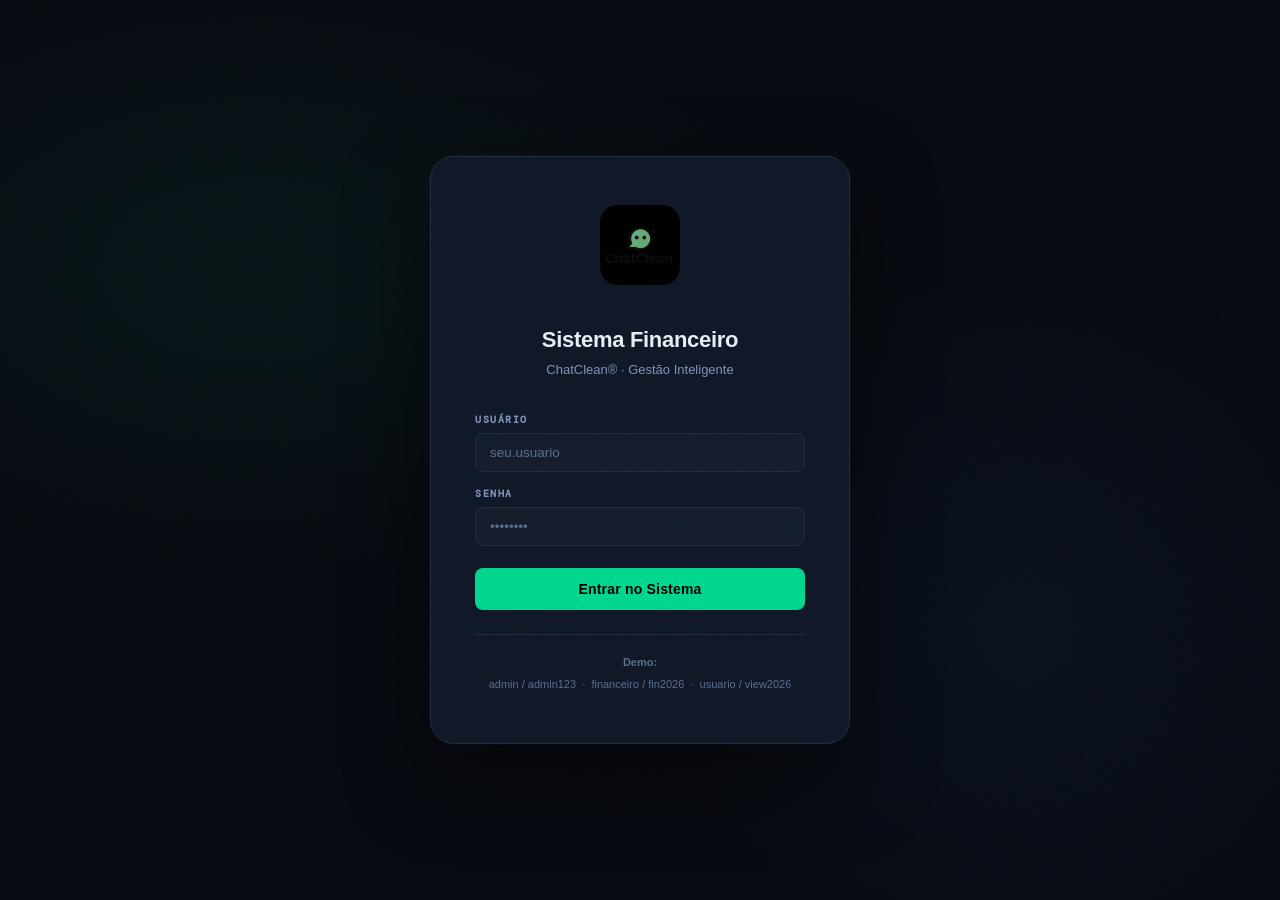
<file: index.html>
<!DOCTYPE html>
<html lang="pt-BR">
<head>
  <meta charset="UTF-8">
  <meta name="viewport" content="width=device-width, initial-scale=1.0">
  <title>ChatClean · Sistema v3</title>
  <link rel="stylesheet" href="style.css">
</head>
<body>

<!-- ═══════════════════════════════════════════════════════════
     LOGIN
═══════════════════════════════════════════════════════════ -->
<div id="login-screen">
  <div class="login-wrap">
    <div class="login-logo"><img src="[data-uri]" alt="ChatClean"></div>
    <div class="login-title">Sistema Financeiro</div>
    <div class="login-sub">ChatClean® · Gestão Inteligente</div>
    <div class="form-field">
      <label>Usuário</label>
      <input id="l-user" type="text" placeholder="seu.usuario" autocomplete="username">
    </div>
    <div class="form-field">
      <label>Senha</label>
      <input id="l-pass" type="password" placeholder="••••••••" autocomplete="current-password">
    </div>
    <button class="login-btn" onclick="fazerLogin()">Entrar no Sistema</button>
    <div class="login-error" id="l-error">❌ Usuário ou senha incorretos.</div>
    <div class="login-hint">
      <strong>Demo:</strong><br>
      admin / admin123 &nbsp;·&nbsp; financeiro / fin2026 &nbsp;·&nbsp; usuario / view2026
    </div>
  </div>
</div>

<!-- ═══════════════════════════════════════════════════════════
     APP
═══════════════════════════════════════════════════════════ -->
<div id="app">

<!-- ──────── SIDEBAR ──────── -->
<nav class="sidebar">
  <div class="sb-header">
    <img src="[data-uri]" alt="ChatClean">
    <div>
      <div class="sb-brand">Chat<span>Clean</span></div>
      <div class="sb-tag">Sistema v3</div>
    </div>
  </div>

  <div class="nav-group">
    <div class="nav-group-label">Principal</div>
    <div class="nav-item active" onclick="showPage('dashboard',this)"><span class="nav-icon">📊</span><span>Dashboard</span></div>
  </div>

  <div class="nav-group">
    <div class="nav-group-label">Clientes</div>
    <div class="nav-item" onclick="showPage('clientes',this)">
      <span class="nav-icon">👥</span><span>Clientes</span>
      <span class="nav-badge" id="notif-badge" style="display:none">0</span>
    </div>
    <div class="nav-item" onclick="showPage('aniversarios',this)"><span class="nav-icon">🎂</span><span>Aniversários</span></div>
    <div class="nav-item" onclick="showPage('crm',this)"><span class="nav-icon">📌</span><span>CRM / Pipeline</span></div>
  </div>

  <div class="nav-group">
    <div class="nav-group-label">Financeiro</div>
    <div class="nav-item" onclick="showPage('lancamentos',this)"><span class="nav-icon">📋</span><span>Lançamentos</span></div>
    <div class="nav-item" onclick="showPage('fixos',this)"><span class="nav-icon">🔒</span><span>Custos Fixos</span></div>
    <div class="nav-item" onclick="showPage('variaveis',this)"><span class="nav-icon">📈</span><span>Variáveis</span></div>
    <div class="nav-item" onclick="showPage('despesas',this)"><span class="nav-icon">💸</span><span>Despesas</span></div>
    <div class="nav-item" onclick="showPage('receitas',this)"><span class="nav-icon">💰</span><span>Receitas Extras</span></div>
  </div>

  <div class="nav-group">
    <div class="nav-group-label">Vendas</div>
    <div class="nav-item" onclick="showPage('vendas',this)"><span class="nav-icon">🏆</span><span>Dashboard Vendas</span></div>
    <div class="nav-item" onclick="showPage('canais',this)"><span class="nav-icon">📡</span><span>Canais Aquisição</span></div>
  </div>

  <div class="nav-group">
    <div class="nav-group-label">Sócios</div>
    <div class="nav-item" onclick="showPage('retiradas',this)"><span class="nav-icon">🏦</span><span>Retiradas</span></div>
    <div class="nav-item" onclick="showPage('socios-comp',this)"><span class="nav-icon">⚖️</span><span>Comparativo</span></div>
  </div>

  <div class="nav-group">
    <div class="nav-group-label">Relatórios</div>
    <div class="nav-item" onclick="showPage('relatorios',this)"><span class="nav-icon">📑</span><span>Relatórios</span></div>
    <div class="nav-item" onclick="showPage('comparativo',this)"><span class="nav-icon">🗓️</span><span>Mensal</span></div>
    <div class="nav-item" onclick="showPage('usuarios',this)" id="nav-usuarios"><span class="nav-icon">⚙️</span><span>Usuários</span></div>
  </div>

  <div class="sb-footer">
    <div class="mes-label">Mês Ativo</div>
    <select class="mes-select" id="mes-select" onchange="mudarMes(this.value)">
          <option>Janeiro</option>
          <option>Fevereiro</option>
          <option>Março</option>
          <optionselected>Abril</option>
          <option>Maio</option>
          <option>Junho</option>
          <option>Julho</option>
          <option>Agosto</option>
          <option>Setembro</option>
          <option>Outubro</option>
          <option>Novembro</option>
          <option>Dezembro</option>
    </select>
    <div class="user-pill" onclick="logout()">
      <div class="user-av" id="u-av">A</div>
      <div>
        <div class="user-name" id="u-name">Admin</div>
        <div class="user-role" id="u-role">Administrador · Sair</div>
      </div>
    </div>
  </div>
</nav>

<!-- ──────── MAIN ──────── -->
<main class="main">

<!-- DASHBOARD -->
<div class="page active" id="page-dashboard">
  <div class="page-header">
    <div>
      <div class="page-title">Dashboard</div>
      <div class="page-sub" id="dash-subtitle">Abril 2026 · Visão financeira geral</div>
    </div>
    <div class="header-actions">
      <button class="btn btn-ghost" onclick="exportarExcel()">📊 Exportar</button>
      <button class="btn btn-primary can-edit" onclick="abrirLancamento()">+ Lançamento</button>
    </div>
  </div>
  <div id="dash-notif"></div>
  <div id="dash-kpis"></div>
  <div id="dash-summary"></div>
  <div class="charts-row">
    <div class="card">
      <div class="card-title">Distribuição de Custos</div>
      <div class="donut-wrap">
        <svg id="dash-donut-svg" width="140" height="140" viewBox="0 0 140 140" style="flex-shrink:0"></svg>
        <div id="dash-legend" style="flex:1"></div>
      </div>
    </div>
    <div class="card">
      <div class="card-title">Top Gastos do Mês</div>
      <div id="dash-topbar"></div>
    </div>
  </div>
  <div class="card" style="margin-bottom:20px">
    <div class="card-title">Crescimento Receita vs Custos <small>últimos 6 meses</small></div>
    <canvas id="growth-canvas" height="160"></canvas>
  </div>
  <div class="table-wrap">
    <div class="table-header">
      <div class="table-title">Lançamentos do Mês</div>
      <div class="search-box"><span class="search-icon">🔍</span><input class="search-input" placeholder="Buscar..." oninput="filtrarDash(this.value)"></div>
    </div>
    <table><thead><tr><th>Descrição</th><th>Tipo</th><th>Valor</th><th>Status</th><th class="can-edit"></th></tr></thead>
    <tbody id="dash-tbody"></tbody></table>
  </div>
</div>

<!-- CLIENTES -->
<div class="page" id="page-clientes">
  <div class="page-header">
    <div><div class="page-title">👥 Clientes</div><div class="page-sub">Gestão de cobranças e vencimentos</div></div>
    <div class="header-actions">
      <button class="btn btn-ghost" onclick="exportarExcel()">📊 Exportar</button>
      <button class="btn btn-primary can-edit" onclick="novoCliente()">+ Novo Cliente</button>
    </div>
  </div>
  <div id="cli-notif"></div>
  <div id="cli-kpis"></div>
  <div class="filter-tabs">
    <button class="ftab active" onclick="setCliFilter('todos',this)">Todos</button>
    <button class="ftab" onclick="setCliFilter('ativo',this)">Ativos</button>
    <button class="ftab" onclick="setCliFilter('congelado',this)">Congelados</button>
    <button class="ftab" onclick="setCliFilter('cancelado',this)">Cancelados</button>
    <button class="ftab" onclick="setCliFilter('vence5',this)">⚠️ Vence 5d</button>
    <button class="ftab" onclick="setCliFilter('aguardando',this)">📄 Contrato Pendente</button>
  </div>
  <div class="table-wrap">
    <div class="table-header">
      <div class="table-title">Base de Clientes</div>
      <div class="search-box"><span class="search-icon">🔍</span><input class="search-input" placeholder="Buscar..." oninput="filtrarClientes(this.value)"></div>
    </div>
    <table><thead><tr>
      <th>Empresa</th><th>Responsável</th><th>WhatsApp</th><th>Vendedor</th>
      <th>Mensal</th><th>Vencimento</th><th>Status</th><th>Contrato</th><th>Canal</th><th>Ações</th>
    </tr></thead><tbody id="cli-tbody"></tbody></table>
  </div>
</div>

<!-- LANÇAMENTOS -->
<div class="page" id="page-lancamentos">
  <div class="page-header">
    <div><div class="page-title">📋 Lançamentos</div></div>
    <button class="btn btn-primary can-edit" onclick="abrirLancamento()">+ Novo</button>
  </div>
  <div class="filter-tabs">
    <button class="ftab active" onclick="setLancFilter('todos',this)">Todos</button>
    <button class="ftab" onclick="setLancFilter('FIXO',this)">Fixos</button>
    <button class="ftab" onclick="setLancFilter('VARIÁVEL',this)">Variáveis</button>
    <button class="ftab" onclick="setLancFilter('DESPESA',this)">Despesas</button>
    <button class="ftab" onclick="setLancFilter('PAGO',this)">Pagos</button>
    <button class="ftab" onclick="setLancFilter('PENDENTE',this)">Pendentes</button>
  </div>
  <div class="table-wrap">
    <div class="table-header">
      <div class="table-title">Todos os Registros</div>
      <div class="search-box"><span class="search-icon">🔍</span><input class="search-input" placeholder="Buscar..." oninput="filtrarLanc(this.value)"></div>
    </div>
    <table><thead><tr><th>Descrição</th><th>Tipo</th><th>Mês</th><th>Valor</th><th>Status</th><th class="can-edit"></th></tr></thead>
    <tbody id="lanc-tbody"></tbody></table>
  </div>
</div>

<!-- FIXOS -->
<div class="page" id="page-fixos">
  <div class="page-header">
    <div><div class="page-title">🔒 Custos Fixos</div></div>
    <button class="btn btn-primary can-edit" onclick="abrirLancamento('FIXO')">+ Adicionar</button>
  </div>
  <div class="table-wrap">
    <table><thead><tr><th>Descrição</th><th>Mês</th><th>Valor</th><th>Status</th><th class="can-edit"></th></tr></thead>
    <tbody id="tbody-fixos"></tbody></table>
  </div>
</div>

<!-- VARIÁVEIS -->
<div class="page" id="page-variaveis">
  <div class="page-header">
    <div><div class="page-title">📈 Custos Variáveis</div></div>
    <button class="btn btn-primary can-edit" onclick="abrirLancamento('VARIÁVEL')">+ Adicionar</button>
  </div>
  <div class="table-wrap">
    <table><thead><tr><th>Descrição</th><th>Mês</th><th>Valor</th><th>Status</th><th class="can-edit"></th></tr></thead>
    <tbody id="tbody-variaveis"></tbody></table>
  </div>
</div>

<!-- DESPESAS -->
<div class="page" id="page-despesas">
  <div class="page-header">
    <div><div class="page-title">💸 Despesas</div></div>
    <button class="btn btn-primary can-edit" onclick="abrirLancamento('DESPESA')">+ Adicionar</button>
  </div>
  <div class="table-wrap">
    <table><thead><tr><th>Descrição</th><th>Mês</th><th>Valor</th><th>Status</th><th class="can-edit"></th></tr></thead>
    <tbody id="tbody-despesas"></tbody></table>
  </div>
</div>

<!-- RECEITAS EXTRAS -->
<div class="page" id="page-receitas">
  <div class="page-header">
    <div><div class="page-title">💰 Receitas Variáveis</div><div class="page-sub">Implantações, IA, Metrics e outros produtos</div></div>
    <div class="header-actions">
      <button class="btn btn-ghost" onclick="exportarExcel()">📊 Exportar</button>
      <button class="btn btn-primary can-edit" onclick="novaReceitaExtra()">+ Nova Receita</button>
    </div>
  </div>
  <div id="rex-kpis"></div>
  <div class="filter-tabs">
    <button class="ftab active" onclick="setRexFilter('todos',this)">Todos</button>
    <button class="ftab" onclick="setRexFilter('implantacao',this)">Implantações</button>
    <button class="ftab" onclick="setRexFilter('ia',this)">Venda IA</button>
    <button class="ftab" onclick="setRexFilter('metrics',this)">Metrics</button>
    <button class="ftab" onclick="setRexFilter('outro',this)">Outros</button>
  </div>
  <div class="table-wrap">
    <div class="table-header">
      <div class="table-title">Histórico</div>
      <div class="search-box"><span class="search-icon">🔍</span><input class="search-input" placeholder="Buscar..." oninput="filtrarRex(this.value)"></div>
    </div>
    <table><thead><tr><th>Descrição</th><th>Tipo</th><th>Mês</th><th>Canal</th><th>Vendedor</th><th>Valor</th><th>Data</th><th class="can-edit"></th></tr></thead>
    <tbody id="rex-tbody"></tbody></table>
  </div>
</div>

<!-- VENDAS -->
<div class="page" id="page-vendas">
  <div class="page-header">
    <div><div class="page-title">🏆 Dashboard de Vendas</div><div class="page-sub">Metas, ranking e performance da equipe</div></div>
    <div class="header-actions can-edit">
      <button class="btn btn-ghost" onclick="openModal('modal-vendedor')">+ Vendedor</button>
      <button class="btn btn-primary" onclick="openModal('modal-meta');preencherSelectVendedores()">🎯 Definir Meta</button>
    </div>
  </div>
  <div id="vendas-kpis"></div>
  <div id="meta-progress"></div>
  <div class="charts-row">
    <div class="card">
      <div class="card-title">🏅 Ranking de Vendedores</div>
      <div id="vendas-ranking"></div>
    </div>
    <div class="card">
      <div class="card-title">Performance Individual</div>
      <div class="table-wrap" style="border:none;border-radius:0;margin:0">
        <table><thead><tr><th>Vendedor</th><th>Meta</th><th>Vendido</th><th>Faltam</th><th>%</th><th>MRR Total</th><th class="can-edit"></th></tr></thead>
        <tbody id="vendas-tbody"></tbody></table>
      </div>
    </div>
  </div>
</div>

<!-- CANAIS -->
<div class="page" id="page-canais">
  <div class="page-header">
    <div><div class="page-title">📡 Canais de Aquisição</div><div class="page-sub">Entenda de onde vêm seus clientes</div></div>
    <button class="btn btn-primary can-edit" onclick="novoCanal()">+ Novo Canal</button>
  </div>
  <div id="canais-cards"></div>
  <div class="charts-row">
    <div class="card">
      <div class="card-title">Receita por Canal</div>
      <div id="canais-bars"></div>
    </div>
    <div class="card">
      <div class="card-title">Tabela de Canais</div>
      <div class="table-wrap" style="border:none;margin:0;border-radius:0">
        <table><thead><tr><th>Canal</th><th>Qtd Clientes</th><th>MRR</th><th>Receita Extra</th><th>Total</th><th>%</th><th class="can-edit"></th></tr></thead>
        <tbody id="canais-tbody"></tbody></table>
      </div>
    </div>
  </div>
</div>

<!-- ANIVERSÁRIOS -->
<div class="page" id="page-aniversarios">
  <div class="page-header">
    <div>
      <div class="page-title">🎂 Aniversariantes</div>
      <div class="page-sub" id="aniv-count">Carregando...</div>
    </div>
  </div>
  <div id="aniv-grid"></div>
</div>

<!-- CRM -->
<div class="page" id="page-crm">
  <div class="page-header">
    <div><div class="page-title">📌 CRM / Pipeline</div><div class="page-sub">Acompanhe cada cliente de forma visual</div></div>
  </div>
  <div id="crm-stats"></div>
  <div id="crm-board"></div>
</div>

<!-- RETIRADAS -->
<div class="page" id="page-retiradas">
  <div class="page-header">
    <div><div class="page-title">🏦 Retiradas dos Sócios</div></div>
    <button class="btn btn-primary can-edit" onclick="abrirRetirada()">+ Nova Retirada</button>
  </div>
  <div id="ret-kpis"></div>
  <div class="filter-tabs">
    <button class="ftab active" onclick="setRetFilter('todos',this)">Todos</button>
    <button class="ftab" onclick="setRetFilter('Fabricio',this)">Fabricio</button>
    <button class="ftab" onclick="setRetFilter('Albert',this)">Albert</button>
    <button class="ftab" onclick="setRetFilter('Augusto',this)">Augusto</button>
  </div>
  <div class="table-wrap">
    <div class="table-header">
      <div class="table-title">Histórico</div>
      <div class="search-box"><span class="search-icon">🔍</span><input class="search-input" placeholder="Buscar..." oninput="filtrarRet(this.value)"></div>
    </div>
    <table><thead><tr><th>Sócio</th><th>Descrição</th><th>Mês</th><th>Data</th><th>Valor</th><th>Categoria</th><th class="can-edit"></th></tr></thead>
    <tbody id="ret-tbody"></tbody></table>
  </div>
</div>

<!-- COMPARATIVO SÓCIOS -->
<div class="page" id="page-socios-comp">
  <div class="page-header">
    <div><div class="page-title">⚖️ Comparativo de Sócios</div></div>
  </div>
  <div class="card" style="margin-bottom:20px">
    <div class="card-title">Total por Sócio — Mês Atual</div>
    <div id="socio-bars" style="display:flex;gap:14px;flex-wrap:wrap;margin-top:8px"></div>
  </div>
  <div class="card">
    <div class="card-title">Evolução Mensal por Sócio</div>
    <canvas id="socios-canvas" height="200"></canvas>
  </div>
</div>

<!-- RELATÓRIOS -->
<div class="page" id="page-relatorios">
  <div class="page-header">
    <div><div class="page-title">📑 Relatórios de Faturamento</div><div class="page-sub">Receita recorrente + variável, custos e resultados</div></div>
    <div class="header-actions">
      <button class="btn btn-ghost" onclick="exportarExcel()">📊 Excel/CSV</button>
      <button class="btn btn-ghost" onclick="exportarPDF()">🖨️ PDF</button>
    </div>
  </div>
  <div id="rel-summary"></div>
  <div class="card" style="margin-bottom:20px">
    <div class="card-title">Receita vs Custos por Mês</div>
    <canvas id="rel-canvas" height="200"></canvas>
  </div>
  <div class="table-wrap">
    <div class="table-header"><div class="table-title">Detalhamento Mensal</div></div>
    <table><thead><tr><th>Mês</th><th>Rec. Recorrente</th><th>Rec. Variável</th><th>Total Receita</th><th>Total Custos</th><th>Resultado</th><th>Margem</th></tr></thead>
    <tbody id="rel-tbody"></tbody></table>
  </div>
</div>

<!-- COMPARATIVO MENSAL -->
<div class="page" id="page-comparativo">
  <div class="page-header">
    <div><div class="page-title">🗓️ Comparativo Mensal</div></div>
  </div>
  <div class="card" style="margin-bottom:20px">
    <div class="card-title">Custos por Mês</div>
    <canvas id="comp-canvas" height="180"></canvas>
  </div>
  <div class="table-wrap">
    <table><thead><tr><th>Mês</th><th>Fixos</th><th>Variáveis</th><th>Despesas</th><th>Total</th><th>Receita</th><th>Resultado</th></tr></thead>
    <tbody id="comp-tbody"></tbody></table>
  </div>
</div>

<!-- USUÁRIOS -->
<div class="page" id="page-usuarios">
  <div class="page-header">
    <div><div class="page-title">⚙️ Usuários</div></div>
    <button class="btn btn-primary" onclick="abrirNovoUsuario()">+ Novo Usuário</button>
  </div>
  <div class="table-wrap">
    <table><thead><tr><th>Nome</th><th>Login</th><th>Perfil</th><th>Criado em</th><th></th></tr></thead>
    <tbody id="users-tbody"></tbody></table>
  </div>
</div>

</main>
</div><!-- /#app -->

<!-- ═══════════════════════════════════════════════════════════
     DRAWER — Perfil do Cliente
═══════════════════════════════════════════════════════════ -->
<div class="drawer-overlay" id="drawer-overlay" onclick="fecharDrawer()"></div>
<div class="drawer" id="drawer">
  <div id="drawer-content"></div>
</div>

<!-- ═══════════════════════════════════════════════════════════
     MODAIS
═══════════════════════════════════════════════════════════ -->

<!-- Lançamento -->
<div class="modal-overlay" id="modal-lancamento" onclick="closeOnBg(event,'modal-lancamento')">
  <div class="modal">
    <div class="modal-title" id="modal-lanc-title">Novo Lançamento</div>
    <div class="form-grid">
      <div class="form-group form-full"><label class="form-label">Descrição</label><input class="form-input" id="f-lanc-desc" placeholder="Ex: Salário..."></div>
      <div class="form-group"><label class="form-label">Tipo</label>
        <select class="form-select" id="f-lanc-tipo"><option value="FIXO">Custo Fixo</option><option value="VARIÁVEL">Custo Variável</option><option value="DESPESA">Despesa</option></select>
      </div>
      <div class="form-group"><label class="form-label">Mês</label>
        <select class="form-select" id="f-lanc-mes">          <option>Janeiro</option>
          <option>Fevereiro</option>
          <option>Março</option>
          <optionselected>Abril</option>
          <option>Maio</option>
          <option>Junho</option>
          <option>Julho</option>
          <option>Agosto</option>
          <option>Setembro</option>
          <option>Outubro</option>
          <option>Novembro</option>
          <option>Dezembro</option></select>
      </div>
      <div class="form-group"><label class="form-label">Valor (R$)</label><input class="form-input" id="f-lanc-valor" type="number" step="0.01"></div>
      <div class="form-group"><label class="form-label">Status</label>
        <select class="form-select" id="f-lanc-status"><option value="PAGO">Pago</option><option value="PENDENTE">Pendente</option></select>
      </div>
    </div>
    <div class="modal-actions">
      <button class="btn btn-ghost" onclick="closeModal('modal-lancamento')">Cancelar</button>
      <button class="btn btn-primary" onclick="salvarLanc()">Salvar</button>
    </div>
  </div>
</div>

<!-- Cliente -->
<div class="modal-overlay" id="modal-cliente" onclick="closeOnBg(event,'modal-cliente')">
  <div class="modal modal-lg">
    <div class="modal-title" id="mo-cli-title">Novo Cliente</div>
    <div class="form-grid">
      <div class="form-group form-full"><label class="form-label">Empresa *</label><input class="form-input" id="c-nome" placeholder="Nome da empresa"></div>
      <div class="form-group"><label class="form-label">CNPJ / CPF</label><input class="form-input" id="c-cnpj" placeholder="00.000.000/0001-00"></div>
      <div class="form-group"><label class="form-label">Responsável</label><input class="form-input" id="c-resp" placeholder="Nome do responsável"></div>
      <div class="form-group"><label class="form-label">Telefone / WhatsApp</label><input class="form-input" id="c-tel" placeholder="84 99999-9999"></div>
      <div class="form-group"><label class="form-label">E-mail</label><input class="form-input" id="c-email" type="email" placeholder="email@empresa.com"></div>
      <div class="form-group"><label class="form-label">Vendedor</label>
        <select class="form-select" id="c-vendedor"><option value="">— Selecionar —</option></select>
      </div>
      <div class="form-group"><label class="form-label">Canal de Aquisição</label>
        <select class="form-select" id="c-canal"><option value="c6">📌 Outro</option></select>
      </div>
      <div class="form-group"><label class="form-label">Valor Mensal (R$)</label><input class="form-input" id="c-mensal" type="number" step="0.01"></div>
      <div class="form-group"><label class="form-label">Dia Vencimento</label><input class="form-input" id="c-dia" type="number" min="1" max="31"></div>
      <div class="form-group"><label class="form-label">Status</label>
        <select class="form-select" id="c-status"><option value="ativo">Ativo</option><option value="congelado">Congelado</option><option value="cancelado">Cancelado</option></select>
      </div>
      <div class="form-group"><label class="form-label">Data Início</label><input class="form-input" id="c-inicio" type="date"></div>
      <div class="form-group"><label class="form-label">Aniversário (Responsável)</label><input class="form-input" id="c-aniversario" type="date"></div>
      <div class="form-group form-full"><label class="form-label">Observações</label><textarea class="form-textarea" id="c-obs"></textarea></div>
    </div>
    <div class="modal-actions">
      <button class="btn btn-ghost" onclick="closeModal('modal-cliente')">Cancelar</button>
      <button class="btn btn-primary" onclick="salvarCliente()">Salvar</button>
    </div>
  </div>
</div>

<!-- Contrato -->
<div class="modal-overlay" id="modal-contrato" onclick="closeOnBg(event,'modal-contrato')">
  <div class="modal modal-xl">
    <div style="display:flex;align-items:center;justify-content:space-between;margin-bottom:20px;flex-wrap:wrap;gap:12px">
      <div>
        <div class="modal-title" style="margin:0" id="contrato-cliente-nome">Contrato</div>
        <div id="contrato-status-badge" style="margin-top:6px"></div>
      </div>
      <div style="display:flex;gap:8px;flex-wrap:wrap">
        <button class="btn btn-ghost btn-sm" onclick="toggleContratoStatus(parseInt(document.getElementById('modal-contrato').dataset.clienteId))">↕️ Alterar Status</button>
        <button class="btn btn-ghost btn-sm" onclick="enviarLinkAssinatura()">🔗 Link Assinatura</button>
        <button class="btn btn-primary btn-sm" onclick="baixarContrato()">⬇️ Baixar</button>
      </div>
    </div>
    <div class="contract-preview" id="contrato-html"></div>
    <div class="modal-actions">
      <button class="btn btn-ghost" onclick="closeModal('modal-contrato')">Fechar</button>
    </div>
  </div>
</div>

<!-- Nota Fiscal -->
<div class="modal-overlay" id="modal-nf" onclick="closeOnBg(event,'modal-nf')">
  <div class="modal">
    <div class="modal-title">🧾 Gerar Nota Fiscal</div>
    <div style="background:var(--surface2);border:1px solid var(--border);border-radius:10px;padding:16px;margin-bottom:20px">
      <div style="font-size:12px;color:var(--muted2)">Cliente</div>
      <div id="nf-cliente-nome" style="font-weight:600;font-size:15px"></div>
      <div style="font-size:11px;color:var(--muted2);margin-top:2px">CNPJ: <span id="nf-cliente-cnpj"></span> · E-mail: <span id="nf-cliente-email"></span></div>
    </div>
    <div class="form-grid">
      <div class="form-group form-full"><label class="form-label">Descrição do Serviço</label><input class="form-input" id="nf-descricao" placeholder="Serviços de plataforma..."></div>
      <div class="form-group"><label class="form-label">Valor (R$)</label><input class="form-input" id="nf-valor" type="number" step="0.01"></div>
      <div class="form-group"><label class="form-label">Competência</label><input class="form-input" id="nf-competencia" type="month"></div>
    </div>
    <div style="background:rgba(255,176,32,.08);border:1px solid rgba(255,176,32,.2);border-radius:10px;padding:12px;font-size:12px;color:var(--muted2);margin-top:14px">
      ⚠️ Para emissão real, integre com <strong style="color:var(--warn)">eNotas</strong>, <strong style="color:var(--warn)">Omie</strong> ou a <strong style="color:var(--warn)">prefeitura do município</strong>. Este formulário prepara os dados para envio via API.
    </div>
    <div class="modal-actions">
      <button class="btn btn-ghost" onclick="closeModal('modal-nf')">Cancelar</button>
      <button class="btn btn-primary" onclick="emitirNF()">🧾 Emitir NF</button>
    </div>
  </div>
</div>

<!-- Receita Extra -->
<div class="modal-overlay" id="modal-rex" onclick="closeOnBg(event,'modal-rex')">
  <div class="modal">
    <div class="modal-title">Nova Receita Variável</div>
    <div class="form-grid">
      <div class="form-group form-full"><label class="form-label">Descrição *</label><input class="form-input" id="f-rex-desc" placeholder="Ex: Implantação - Cliente X"></div>
      <div class="form-group"><label class="form-label">Tipo</label>
        <select class="form-select" id="f-rex-tipo">
          <option value="implantacao">Implantação</option><option value="ia">Venda IA</option>
          <option value="metrics">Metrics</option><option value="outro">Outro</option>
        </select>
      </div>
      <div class="form-group"><label class="form-label">Mês</label>
        <select class="form-select" id="f-rex-mes">          <option>Janeiro</option>
          <option>Fevereiro</option>
          <option>Março</option>
          <optionselected>Abril</option>
          <option>Maio</option>
          <option>Junho</option>
          <option>Julho</option>
          <option>Agosto</option>
          <option>Setembro</option>
          <option>Outubro</option>
          <option>Novembro</option>
          <option>Dezembro</option></select>
      </div>
      <div class="form-group"><label class="form-label">Canal</label>
        <select class="form-select" id="f-rex-canal"><option value="c6">📌 Outro</option></select>
      </div>
      <div class="form-group"><label class="form-label">Vendedor</label>
        <select class="form-select" id="f-rex-vendedor"><option value="">— Selecionar —</option></select>
      </div>
      <div class="form-group"><label class="form-label">Valor (R$) *</label><input class="form-input" id="f-rex-valor" type="number" step="0.01"></div>
      <div class="form-group"><label class="form-label">Data</label><input class="form-input" id="f-rex-data" type="date"></div>
    </div>
    <div class="modal-actions">
      <button class="btn btn-ghost" onclick="closeModal('modal-rex')">Cancelar</button>
      <button class="btn btn-primary" onclick="salvarRex()">Salvar</button>
    </div>
  </div>
</div>

<!-- Meta -->
<div class="modal-overlay" id="modal-meta" onclick="closeOnBg(event,'modal-meta')">
  <div class="modal">
    <div class="modal-title" id="modal-meta-title">Definir Meta</div>
    <div class="form-grid">
      <div class="form-group"><label class="form-label">Vendedor</label>
        <select class="form-select" id="f-vendedor-meta"></select>
      </div>
      <div class="form-group"><label class="form-label">Mês</label>
        <select class="form-select" id="f-mes-meta">          <option>Janeiro</option>
          <option>Fevereiro</option>
          <option>Março</option>
          <optionselected>Abril</option>
          <option>Maio</option>
          <option>Junho</option>
          <option>Julho</option>
          <option>Agosto</option>
          <option>Setembro</option>
          <option>Outubro</option>
          <option>Novembro</option>
          <option>Dezembro</option></select>
      </div>
      <div class="form-group form-full"><label class="form-label">Meta (R$)</label><input class="form-input" id="f-valor-meta" type="number" step="100"></div>
    </div>
    <div class="modal-actions">
      <button class="btn btn-ghost" onclick="closeModal('modal-meta')">Cancelar</button>
      <button class="btn btn-primary" onclick="salvarMeta()">Salvar Meta</button>
    </div>
  </div>
</div>

<!-- Vendedor -->
<div class="modal-overlay" id="modal-vendedor" onclick="closeOnBg(event,'modal-vendedor')">
  <div class="modal">
    <div class="modal-title">Novo Vendedor</div>
    <div class="form-grid">
      <div class="form-group"><label class="form-label">Nome *</label><input class="form-input" id="f-vend-nome" placeholder="Nome completo"></div>
      <div class="form-group"><label class="form-label">E-mail</label><input class="form-input" id="f-vend-email" type="email" placeholder="email@chatclean.com.br"></div>
    </div>
    <div class="modal-actions">
      <button class="btn btn-ghost" onclick="closeModal('modal-vendedor')">Cancelar</button>
      <button class="btn btn-primary" onclick="salvarVendedor()">Cadastrar</button>
    </div>
  </div>
</div>

<!-- Canal -->
<div class="modal-overlay" id="modal-canal" onclick="closeOnBg(event,'modal-canal')">
  <div class="modal">
    <div class="modal-title">Novo Canal de Aquisição</div>
    <div class="form-grid">
      <div class="form-group"><label class="form-label">Nome *</label><input class="form-input" id="f-canal-nome" placeholder="Ex: Tráfego Pago"></div>
      <div class="form-group"><label class="form-label">Emoji / Ícone</label><input class="form-input" id="f-canal-icon" placeholder="📢" maxlength="4"></div>
      <div class="form-group form-full"><label class="form-label">Cor</label><input class="form-input" id="f-canal-cor" type="color" value="#3b9eff" style="height:42px;cursor:pointer"></div>
    </div>
    <div class="modal-actions">
      <button class="btn btn-ghost" onclick="closeModal('modal-canal')">Cancelar</button>
      <button class="btn btn-primary" onclick="salvarCanal()">Criar Canal</button>
    </div>
  </div>
</div>

<!-- Retirada -->
<div class="modal-overlay" id="modal-retirada" onclick="closeOnBg(event,'modal-retirada')">
  <div class="modal">
    <div class="modal-title">Nova Retirada de Sócio</div>
    <div class="form-grid">
      <div class="form-group"><label class="form-label">Sócio</label>
        <select class="form-select" id="f-ret-socio"><option>Fabricio</option><option>Albert</option><option>Augusto</option><option>Outro</option></select>
      </div>
      <div class="form-group"><label class="form-label">Mês</label>
        <select class="form-select" id="f-ret-mes">          <option>Janeiro</option>
          <option>Fevereiro</option>
          <option>Março</option>
          <optionselected>Abril</option>
          <option>Maio</option>
          <option>Junho</option>
          <option>Julho</option>
          <option>Agosto</option>
          <option>Setembro</option>
          <option>Outubro</option>
          <option>Novembro</option>
          <option>Dezembro</option></select>
      </div>
      <div class="form-group"><label class="form-label">Valor (R$)</label><input class="form-input" id="f-ret-valor" type="number" step="0.01"></div>
      <div class="form-group"><label class="form-label">Data</label><input class="form-input" id="f-ret-data" type="date"></div>
      <div class="form-group"><label class="form-label">Categoria</label>
        <select class="form-select" id="f-ret-cat"><option>Pro-labore</option><option>Dividendos</option><option>Adiantamento</option><option>Despesa Pessoal</option><option>Outros</option></select>
      </div>
      <div class="form-group"><label class="form-label">Descrição</label><input class="form-input" id="f-ret-desc" placeholder="Descrição..."></div>
    </div>
    <div class="modal-actions">
      <button class="btn btn-ghost" onclick="closeModal('modal-retirada')">Cancelar</button>
      <button class="btn btn-primary" onclick="salvarRetirada()">Salvar</button>
    </div>
  </div>
</div>

<!-- Usuário -->
<div class="modal-overlay" id="modal-usuario" onclick="closeOnBg(event,'modal-usuario')">
  <div class="modal">
    <div class="modal-title">Novo Usuário</div>
    <div class="form-grid">
      <div class="form-group"><label class="form-label">Nome Completo</label><input class="form-input" id="f-u-nome"></div>
      <div class="form-group"><label class="form-label">Login</label><input class="form-input" id="f-u-login"></div>
      <div class="form-group"><label class="form-label">Senha</label><input class="form-input" id="f-u-senha" type="password"></div>
      <div class="form-group"><label class="form-label">Perfil</label>
        <select class="form-select" id="f-u-perfil">
          <option value="admin">Admin (acesso total)</option>
          <option value="financeiro">Financeiro (pode editar)</option>
          <option value="usuario">Usuário (só visualizar)</option>
        </select>
      </div>
    </div>
    <div class="modal-actions">
      <button class="btn btn-ghost" onclick="closeModal('modal-usuario')">Cancelar</button>
      <button class="btn btn-primary" onclick="salvarUsuario()">Criar Usuário</button>
    </div>
  </div>
</div>

<!-- Toast -->
<div class="toast" id="toast">✅</div>

<!-- ═══════════════════════════════════════════════════════════
     SCRIPTS
═══════════════════════════════════════════════════════════ -->
<script src="data.js"></script>
<script src="app.js"></script>
<script src="dashboard.js"></script>
<script src="clientes.js"></script>
<script src="vendas.js"></script>
<script src="receitas.js"></script>
<script src="misc.js"></script>
<script>
// Inicializar selects com dados dinâmicos quando app carrega
document.addEventListener('DOMContentLoaded', () => {
  // Popular selects de canais/vendedores nos modais
  setTimeout(popularSelectCanais, 500);
});
</script>

</body>
</html>
</file>
<file: style.css>
/* ============================================================
   ChatClean Sistema v3 — style.css
   ============================================================ */

@import url('https://fonts.googleapis.com/css2?family=Clash+Display:wght@400;500;600;700&family=Cabinet+Grotesk:wght@300;400;500;700;800&family=DM+Mono:wght@400;500&display=swap');

:root {
  /* Core palette */
  --bg:       #080b12;
  --bg2:      #0d1119;
  --surface:  #111827;
  --surface2: #161e2e;
  --surface3: #1c2639;
  --border:   #1f2d45;
  --border2:  #2a3d5a;

  /* Accent */
  --accent:   #00d68f;
  --accent2:  #00b377;
  --glow:     rgba(0,214,143,.1);
  --glow2:    rgba(0,214,143,.05);

  /* Status */
  --blue:     #3b9eff;
  --amber:    #ffb020;
  --red:      #ff4d6d;
  --purple:   #b06aff;
  --pink:     #ff6ab0;
  --cyan:     #00cfff;
  --green:    #00d68f;
  --warn:     #ffcc00;

  /* Text */
  --text:     #e8edf5;
  --text2:    #b0bcd0;
  --muted:    #5a7090;
  --muted2:   #8096b8;

  /* Layout */
  --sidebar:  248px;
  --radius:   14px;
  --radius-sm: 8px;

  /* Fonts */
  --font-display: 'Clash Display', sans-serif;
  --font-body:    'Cabinet Grotesk', sans-serif;
  --font-mono:    'DM Mono', monospace;
}

*, *::before, *::after { box-sizing: border-box; margin: 0; padding: 0; }

html { scroll-behavior: smooth; }

body {
  font-family: var(--font-body);
  background: var(--bg);
  color: var(--text);
  min-height: 100vh;
  overflow-x: hidden;
  font-size: 14px;
  line-height: 1.5;
}

/* Noise texture overlay */
body::after {
  content: '';
  position: fixed; inset: 0; pointer-events: none; z-index: 9999;
  background-image: url("data:image/svg+xml,%3Csvg viewBox='0 0 256 256' xmlns='http://www.w3.org/2000/svg'%3E%3Cfilter id='n'%3E%3CfeTurbulence type='fractalNoise' baseFrequency='0.85' numOctaves='4' stitchTiles='stitch'/%3E%3C/filter%3E%3Crect width='100%25' height='100%25' filter='url(%23n)' opacity='0.025'/%3E%3C/svg%3E");
  opacity: .4;
}

/* ── SCROLLBAR ─────────────────────────────────────────── */
::-webkit-scrollbar { width: 4px; height: 4px; }
::-webkit-scrollbar-track { background: transparent; }
::-webkit-scrollbar-thumb { background: var(--border2); border-radius: 4px; }

/* ── LOGIN ─────────────────────────────────────────────── */
#login-screen {
  position: fixed; inset: 0; z-index: 9000;
  background: var(--bg);
  display: flex; align-items: center; justify-content: center;
  background-image:
    radial-gradient(ellipse 60% 50% at 20% 30%, rgba(0,214,143,.06) 0%, transparent 70%),
    radial-gradient(ellipse 40% 60% at 80% 70%, rgba(59,158,255,.05) 0%, transparent 70%);
}

.login-wrap {
  width: 420px;
  background: var(--surface);
  border: 1px solid var(--border);
  border-radius: 24px;
  padding: 48px 44px;
  box-shadow: 0 32px 80px rgba(0,0,0,.5), 0 0 0 1px rgba(0,214,143,.06);
  animation: fadeUp .4s ease;
}

@keyframes fadeUp {
  from { opacity:0; transform: translateY(16px); }
  to   { opacity:1; transform: translateY(0); }
}

.login-logo { text-align: center; margin-bottom: 32px; }
.login-logo img { width: 80px; height: 80px; object-fit: contain; border-radius: 18px; }

.login-title {
  font-family: var(--font-display);
  font-size: 22px; font-weight: 700;
  text-align: center; letter-spacing: -.3px;
  margin-bottom: 4px;
}

.login-sub { text-align: center; color: var(--muted2); font-size: 13px; margin-bottom: 32px; }

.form-field { margin-bottom: 14px; }
.form-field label {
  display: block;
  font-size: 10px; font-weight: 600; text-transform: uppercase;
  letter-spacing: 1.5px; color: var(--muted2);
  font-family: var(--font-mono);
  margin-bottom: 6px;
}
.form-field input, .form-field select, .form-field textarea {
  width: 100%;
  background: var(--surface2);
  border: 1px solid var(--border);
  color: var(--text);
  padding: 11px 14px;
  border-radius: var(--radius-sm);
  font-size: 13.5px;
  font-family: var(--font-body);
  outline: none;
  transition: border-color .2s, box-shadow .2s;
}
.form-field input:focus, .form-field select:focus, .form-field textarea:focus {
  border-color: var(--accent);
  box-shadow: 0 0 0 3px var(--glow);
}
.form-field input::placeholder { color: var(--muted); }

.login-btn {
  width: 100%; margin-top: 8px;
  background: var(--accent); color: #000;
  border: none; padding: 13px;
  border-radius: var(--radius-sm);
  font-family: var(--font-display);
  font-weight: 600; font-size: 14px;
  cursor: pointer; letter-spacing: .2px;
  transition: all .2s;
}
.login-btn:hover { background: #00f0a0; transform: translateY(-1px); box-shadow: 0 8px 24px rgba(0,214,143,.3); }

.login-error { display: none; color: var(--red); font-size: 12px; text-align: center; margin-top: 10px; }
.login-hint  { margin-top: 24px; border-top: 1px solid var(--border); padding-top: 16px; font-size: 11px; color: var(--muted); text-align: center; line-height: 2; }

/* ── APP SHELL ──────────────────────────────────────────── */
#app { display: none; }

/* ── SIDEBAR ────────────────────────────────────────────── */
.sidebar {
  position: fixed; left: 0; top: 0; bottom: 0; width: var(--sidebar);
  background: var(--surface);
  border-right: 1px solid var(--border);
  display: flex; flex-direction: column;
  z-index: 200;
  overflow-y: auto;
}

.sb-header {
  padding: 20px 20px 18px;
  border-bottom: 1px solid var(--border);
  display: flex; align-items: center; gap: 10px;
  flex-shrink: 0;
}
.sb-header img { width: 36px; height: 36px; object-fit: contain; border-radius: 10px; }
.sb-brand { font-family: var(--font-display); font-weight: 700; font-size: 15px; }
.sb-brand span { color: var(--accent); }
.sb-tag { font-size: 9px; color: var(--muted); text-transform: uppercase; letter-spacing: 2px; font-family: var(--font-mono); }

.nav-group { padding: 14px 0 2px; }
.nav-group-label {
  font-size: 9px; text-transform: uppercase; letter-spacing: 2px;
  color: var(--muted); padding: 0 18px 6px;
  font-family: var(--font-mono);
}
.nav-item {
  display: flex; align-items: center; gap: 9px;
  padding: 9px 18px; cursor: pointer;
  font-size: 13px; color: var(--muted2);
  border-left: 2px solid transparent;
  transition: all .15s; position: relative;
  user-select: none;
}
.nav-item:hover  { color: var(--text); background: var(--surface2); }
.nav-item.active { color: var(--accent); border-left-color: var(--accent); background: var(--glow); font-weight: 500; }
.nav-icon { font-size: 14px; width: 18px; text-align: center; flex-shrink: 0; }
.nav-badge {
  margin-left: auto; background: var(--red); color: #fff;
  font-size: 9px; font-family: var(--font-mono);
  padding: 2px 6px; border-radius: 10px;
  animation: pulse 2s infinite;
}
@keyframes pulse { 0%,100% { opacity:1; } 50% { opacity:.5; } }

.sb-footer {
  margin-top: auto; border-top: 1px solid var(--border);
  padding: 14px 18px; flex-shrink: 0;
}
.mes-label { font-size: 9px; text-transform: uppercase; letter-spacing: 2px; color: var(--muted); font-family: var(--font-mono); margin-bottom: 6px; }
.mes-select {
  width: 100%; background: var(--surface2); border: 1px solid var(--border);
  color: var(--text); padding: 8px 10px; border-radius: var(--radius-sm);
  font-size: 12px; font-family: var(--font-body); cursor: pointer; outline: none; margin-bottom: 12px;
}

.user-pill {
  display: flex; align-items: center; gap: 10px;
  padding: 10px 12px; border-radius: var(--radius-sm);
  background: var(--surface2); border: 1px solid var(--border);
  cursor: pointer; transition: border-color .2s;
}
.user-pill:hover { border-color: var(--accent); }
.user-av {
  width: 30px; height: 30px; border-radius: 50%;
  background: linear-gradient(135deg, var(--accent), var(--blue));
  display: flex; align-items: center; justify-content: center;
  font-weight: 700; font-size: 12px; color: #000; flex-shrink: 0;
}
.user-name  { font-size: 12px; font-weight: 600; line-height: 1.3; }
.user-role  { font-size: 10px; color: var(--muted); font-family: var(--font-mono); }

/* ── MAIN ───────────────────────────────────────────────── */
.main { margin-left: var(--sidebar); padding: 32px 40px; min-height: 100vh; }

.page { display: none; animation: fadeIn .2s ease; }
.page.active { display: block; }
@keyframes fadeIn { from { opacity: 0; transform: translateY(6px); } to { opacity:1; transform: none; } }

/* ── PAGE HEADER ────────────────────────────────────────── */
.page-header {
  display: flex; align-items: flex-start; justify-content: space-between;
  margin-bottom: 28px; gap: 16px; flex-wrap: wrap;
}
.page-title { font-family: var(--font-display); font-size: 26px; font-weight: 700; letter-spacing: -.4px; }
.page-sub   { color: var(--muted2); font-size: 13px; margin-top: 3px; }
.header-actions { display: flex; gap: 8px; flex-wrap: wrap; }

/* ── BUTTONS ────────────────────────────────────────────── */
.btn {
  display: inline-flex; align-items: center; gap: 7px;
  padding: 9px 18px; border-radius: var(--radius-sm);
  border: none; cursor: pointer;
  font-size: 12.5px; font-family: var(--font-body); font-weight: 500;
  transition: all .15s; white-space: nowrap;
}
.btn-primary  { background: var(--accent); color: #000; }
.btn-primary:hover { background: #00f0a0; transform: translateY(-1px); box-shadow: 0 6px 20px rgba(0,214,143,.25); }
.btn-ghost    { background: var(--surface2); color: var(--text); border: 1px solid var(--border); }
.btn-ghost:hover { border-color: var(--accent); color: var(--accent); }
.btn-danger   { background: rgba(255,77,109,.1); color: var(--red); border: 1px solid rgba(255,77,109,.2); }
.btn-danger:hover { background: rgba(255,77,109,.2); }
.btn-wa       { background: rgba(37,211,102,.12); color: #25D366; border: 1px solid rgba(37,211,102,.25); }
.btn-wa:hover { background: rgba(37,211,102,.22); }
.btn-mail     { background: rgba(59,158,255,.12); color: var(--blue); border: 1px solid rgba(59,158,255,.25); }
.btn-mail:hover { background: rgba(59,158,255,.22); }
.btn-sm       { padding: 5px 12px; font-size: 11.5px; }
.btn-xs       { padding: 3px 9px; font-size: 11px; border-radius: 6px; }
.btn-icon     { padding: 8px; border-radius: 8px; font-size: 14px; }

/* ── CARDS ──────────────────────────────────────────────── */
.card {
  background: var(--surface); border: 1px solid var(--border);
  border-radius: var(--radius); padding: 22px;
}
.card-title {
  font-family: var(--font-display); font-size: 13px; font-weight: 600;
  margin-bottom: 18px;
  display: flex; align-items: center; justify-content: space-between;
}
.card-title small { color: var(--muted2); font-size: 10.5px; font-family: var(--font-mono); font-weight: 400; }

/* ── KPIs ───────────────────────────────────────────────── */
.kpi-grid { display: grid; gap: 14px; margin-bottom: 24px; }
.kpi-grid-4 { grid-template-columns: repeat(4,1fr); }
.kpi-grid-3 { grid-template-columns: repeat(3,1fr); }
.kpi-grid-5 { grid-template-columns: repeat(5,1fr); }

.kpi {
  background: var(--surface); border: 1px solid var(--border);
  border-radius: var(--radius); padding: 20px 22px;
  position: relative; overflow: hidden;
  transition: border-color .2s, transform .2s;
  cursor: default;
}
.kpi:hover { border-color: var(--border2); transform: translateY(-1px); }
.kpi::before { content: ''; position: absolute; top: 0; left: 0; right: 0; height: 2px; }
.kpi.k-green::before  { background: var(--green); }
.kpi.k-blue::before   { background: var(--blue); }
.kpi.k-amber::before  { background: var(--amber); }
.kpi.k-red::before    { background: var(--red); }
.kpi.k-purple::before { background: var(--purple); }
.kpi.k-cyan::before   { background: var(--cyan); }
.kpi-label { font-size: 10px; text-transform: uppercase; letter-spacing: 2px; color: var(--muted); font-family: var(--font-mono); margin-bottom: 10px; }
.kpi-value { font-family: var(--font-display); font-size: 22px; font-weight: 700; letter-spacing: -.5px; }
.kpi-sub   { font-size: 11px; color: var(--muted2); margin-top: 5px; }
.kpi-trend { font-size: 11px; margin-top: 4px; }
.kpi-trend.up   { color: var(--green); }
.kpi-trend.down { color: var(--red); }

/* ── SUMMARY BAR ────────────────────────────────────────── */
.summary-bar {
  background: linear-gradient(135deg, rgba(0,214,143,.05), rgba(59,158,255,.04));
  border: 1px solid rgba(0,214,143,.12);
  border-radius: var(--radius); padding: 16px 24px;
  display: flex; gap: 32px; align-items: center;
  margin-bottom: 22px; flex-wrap: wrap;
}
.sum-item { display: flex; flex-direction: column; gap: 2px; }
.sum-label { font-size: 9.5px; color: var(--muted); text-transform: uppercase; letter-spacing: 2px; font-family: var(--font-mono); }
.sum-value { font-family: var(--font-display); font-size: 17px; font-weight: 700; }
.sum-div   { width: 1px; background: var(--border); height: 36px; }

/* ── TABLES ─────────────────────────────────────────────── */
.table-wrap {
  background: var(--surface); border: 1px solid var(--border);
  border-radius: var(--radius); overflow: hidden; margin-bottom: 20px;
}
.table-header {
  padding: 16px 22px; border-bottom: 1px solid var(--border);
  display: flex; align-items: center; justify-content: space-between;
  gap: 12px; flex-wrap: wrap;
}
.table-title { font-family: var(--font-display); font-size: 13.5px; font-weight: 600; }

.search-box {
  position: relative; display: flex; align-items: center;
}
.search-box .search-icon { position: absolute; left: 10px; color: var(--muted); font-size: 13px; pointer-events: none; }
.search-input {
  background: var(--surface2); border: 1px solid var(--border);
  color: var(--text); padding: 7px 12px 7px 30px;
  border-radius: var(--radius-sm); font-size: 12px;
  font-family: var(--font-body); outline: none; width: 200px;
  transition: border-color .2s;
}
.search-input:focus { border-color: var(--accent); }
.search-input::placeholder { color: var(--muted); }

table { width: 100%; border-collapse: collapse; }
th {
  text-align: left; font-size: 9.5px; text-transform: uppercase;
  letter-spacing: 1.5px; color: var(--muted); padding: 11px 22px;
  border-bottom: 1px solid var(--border);
  font-family: var(--font-mono); font-weight: 400; white-space: nowrap;
}
td {
  padding: 12px 22px; font-size: 13px;
  border-bottom: 1px solid var(--border);
  vertical-align: middle;
}
tr:last-child td { border-bottom: none; }
tr:hover td { background: rgba(255,255,255,.015); }
.mono { font-family: var(--font-mono); }

/* ── BADGES ─────────────────────────────────────────────── */
.badge {
  display: inline-flex; align-items: center; gap: 4px;
  padding: 3px 10px; border-radius: 20px;
  font-size: 9.5px; font-weight: 600;
  text-transform: uppercase; letter-spacing: .5px; white-space: nowrap;
}
.badge-pago       { background: rgba(0,214,143,.12);   color: var(--green); }
.badge-pendente   { background: rgba(255,204,0,.12);   color: var(--warn); }
.badge-atrasado   { background: rgba(255,77,109,.15);  color: var(--red); }
.badge-fixo       { background: rgba(59,158,255,.12);  color: var(--blue); }
.badge-variavel   { background: rgba(255,176,32,.12);  color: var(--amber); }
.badge-despesa    { background: rgba(255,77,109,.12);  color: var(--red); }
.badge-retirada   { background: rgba(176,106,255,.12); color: var(--purple); }
.badge-admin      { background: rgba(0,214,143,.12);   color: var(--accent); }
.badge-financeiro { background: rgba(59,158,255,.12);  color: var(--blue); }
.badge-usuario    { background: rgba(90,112,144,.12);  color: var(--muted2); }
.badge-ativo      { background: rgba(0,214,143,.12);   color: var(--green); }
.badge-cancelado  { background: rgba(255,77,109,.12);  color: var(--red); }
.badge-congelado  { background: rgba(255,204,0,.12);   color: var(--warn); }
.badge-assinado   { background: rgba(0,214,143,.12);   color: var(--green); }
.badge-aguardando { background: rgba(255,176,32,.12);  color: var(--amber); }
.badge-recorrente { background: rgba(59,158,255,.12);  color: var(--blue); }
.badge-variavel2  { background: rgba(176,106,255,.12); color: var(--purple); }

/* ── FILTER TABS ────────────────────────────────────────── */
.filter-tabs { display: flex; gap: 4px; margin-bottom: 16px; flex-wrap: wrap; }
.ftab {
  padding: 6px 14px; border-radius: 7px; font-size: 12px;
  cursor: pointer; border: 1px solid var(--border);
  background: none; color: var(--muted2);
  font-family: var(--font-body); transition: all .15s;
}
.ftab.active { background: var(--accent); color: #000; border-color: var(--accent); font-weight: 600; }
.ftab:hover:not(.active) { border-color: var(--border2); color: var(--text); }

/* ── CHARTS ROW ─────────────────────────────────────────── */
.charts-row { display: grid; grid-template-columns: 1fr 1fr; gap: 16px; margin-bottom: 22px; }
.charts-row-3 { grid-template-columns: 1fr 1fr 1fr; }

/* ── DONUT ──────────────────────────────────────────────── */
.donut-wrap { display: flex; align-items: center; gap: 24px; }
.leg-item { display: flex; align-items: center; gap: 9px; padding: 6px 0; border-bottom: 1px solid var(--border); font-size: 12px; }
.leg-item:last-child { border-bottom: none; }
.leg-dot { width: 8px; height: 8px; border-radius: 50%; flex-shrink: 0; }
.leg-name { flex: 1; color: var(--muted2); }
.leg-val  { font-family: var(--font-mono); font-size: 11.5px; }

/* ── BAR INLINE ─────────────────────────────────────────── */
.bar-row { display: flex; flex-direction: column; gap: 4px; margin-bottom: 10px; }
.bar-info { display: flex; justify-content: space-between; font-size: 12px; }
.bar-name { color: var(--muted2); }
.bar-track { height: 5px; background: var(--surface2); border-radius: 3px; overflow: hidden; }
.bar-fill  { height: 100%; border-radius: 3px; transition: width .7s cubic-bezier(.34,1.56,.64,1); }

/* ── MODAL ──────────────────────────────────────────────── */
.modal-overlay {
  position: fixed; inset: 0;
  background: rgba(0,0,0,.75); backdrop-filter: blur(8px);
  z-index: 500; display: none; align-items: center; justify-content: center;
  padding: 20px;
}
.modal-overlay.open { display: flex; }

.modal {
  background: var(--surface); border: 1px solid var(--border);
  border-radius: 20px; padding: 32px;
  width: 600px; max-width: 100%;
  max-height: 90vh; overflow-y: auto;
  animation: slideUp .2s ease;
}
.modal-lg { width: 800px; }
.modal-xl { width: 960px; }

@keyframes slideUp { from { transform: translateY(24px); opacity:0; } to { transform: none; opacity:1; } }

.modal-title { font-family: var(--font-display); font-size: 18px; font-weight: 700; margin-bottom: 24px; }
.modal-actions { display: flex; gap: 10px; margin-top: 24px; justify-content: flex-end; }

/* ── FORM GRID ──────────────────────────────────────────── */
.form-grid   { display: grid; grid-template-columns: 1fr 1fr; gap: 14px; }
.form-group  { display: flex; flex-direction: column; gap: 6px; }
.form-label  { font-size: 10px; text-transform: uppercase; letter-spacing: 1.5px; color: var(--muted2); font-family: var(--font-mono); }
.form-input, .form-select, .form-textarea {
  background: var(--surface2); border: 1px solid var(--border);
  color: var(--text); padding: 10px 13px;
  border-radius: var(--radius-sm); font-size: 13px;
  font-family: var(--font-body); outline: none; width: 100%;
  transition: border-color .2s, box-shadow .2s;
}
.form-input:focus, .form-select:focus, .form-textarea:focus {
  border-color: var(--accent); box-shadow: 0 0 0 3px var(--glow);
}
.form-textarea { resize: vertical; min-height: 80px; }
.form-full { grid-column: 1/-1; }

/* ── DRAWER (client profile) ────────────────────────────── */
.drawer-overlay {
  position: fixed; inset: 0; background: rgba(0,0,0,.6);
  backdrop-filter: blur(4px); z-index: 400;
  display: none;
}
.drawer-overlay.open { display: block; }

.drawer {
  position: fixed; right: -720px; top: 0; bottom: 0;
  width: 680px; max-width: 100%;
  background: var(--surface); border-left: 1px solid var(--border);
  z-index: 401; transition: right .3s ease;
  overflow-y: auto;
  display: flex; flex-direction: column;
}
.drawer.open { right: 0; }

.drawer-header {
  padding: 24px 28px 20px;
  border-bottom: 1px solid var(--border);
  display: flex; align-items: center; justify-content: space-between;
  flex-shrink: 0; position: sticky; top: 0;
  background: var(--surface); z-index: 10;
}
.drawer-close {
  background: var(--surface2); border: 1px solid var(--border);
  color: var(--text2); width: 32px; height: 32px;
  border-radius: 8px; cursor: pointer; font-size: 16px;
  display: flex; align-items: center; justify-content: center;
  transition: all .15s;
}
.drawer-close:hover { border-color: var(--red); color: var(--red); }

.drawer-body { padding: 24px 28px; flex: 1; }

.drawer-section { margin-bottom: 28px; }
.drawer-section-title {
  font-size: 10px; text-transform: uppercase; letter-spacing: 2px;
  color: var(--muted); font-family: var(--font-mono);
  margin-bottom: 14px; padding-bottom: 8px;
  border-bottom: 1px solid var(--border);
}

.info-grid { display: grid; grid-template-columns: 1fr 1fr; gap: 14px; }
.info-item { display: flex; flex-direction: column; gap: 3px; }
.info-label { font-size: 10px; color: var(--muted); font-family: var(--font-mono); text-transform: uppercase; letter-spacing: 1px; }
.info-value { font-size: 13.5px; font-weight: 500; }

/* ── TOAST ──────────────────────────────────────────────── */
.toast {
  position: fixed; bottom: 24px; right: 24px;
  background: var(--surface); border: 1px solid var(--border2);
  border-radius: var(--radius-sm); padding: 13px 18px;
  font-size: 13px; z-index: 9000;
  transform: translateY(100px); opacity: 0;
  transition: all .3s cubic-bezier(.34,1.56,.64,1);
  display: flex; align-items: center; gap: 10px;
  box-shadow: 0 10px 40px rgba(0,0,0,.5);
  min-width: 240px;
}
.toast.show { transform: translateY(0); opacity: 1; }

/* ── NOTIF BAR ──────────────────────────────────────────── */
.notif-bar {
  background: linear-gradient(90deg, rgba(255,77,109,.08), rgba(255,204,0,.05));
  border: 1px solid rgba(255,77,109,.2);
  border-radius: var(--radius); padding: 14px 20px;
  margin-bottom: 22px; display: flex; align-items: flex-start; gap: 14px;
}
.notif-icon { font-size: 18px; flex-shrink: 0; margin-top: 1px; }
.notif-title { font-weight: 600; font-size: 13px; color: var(--warn); margin-bottom: 4px; }
.notif-item  { font-size: 12px; color: var(--muted2); padding: 2px 0; }

/* ── VENCIMENTO CHIPS ───────────────────────────────────── */
.venc-chip { display: inline-flex; align-items: center; gap: 3px; padding: 2px 8px; border-radius: 5px; font-size: 10px; font-family: var(--font-mono); }
.venc-ok   { background: rgba(0,214,143,.1);  color: var(--green); }
.venc-warn { background: rgba(255,204,0,.12);  color: var(--warn); }
.venc-late { background: rgba(255,77,109,.15); color: var(--red); font-weight: 700; }
.venc-today{ background: rgba(255,77,109,.12); color: var(--red); }

/* ── ACTION BUTTONS ─────────────────────────────────────── */
.action-btn { background: none; border: none; cursor: pointer; padding: 4px 7px; border-radius: 5px; font-size: 13px; transition: background .15s; }
.action-btn:hover { background: var(--surface2); }
.btn-del { color: var(--muted); } .btn-del:hover { color: var(--red); }
.btn-edit{ color: var(--muted); } .btn-edit:hover{ color: var(--blue); }
.status-toggle {
  background: none; border: 1px solid var(--border);
  border-radius: 6px; color: var(--muted2); padding: 3px 10px;
  font-size: 10.5px; cursor: pointer; font-family: var(--font-body);
  transition: all .15s;
}
.status-toggle:hover { border-color: var(--accent); color: var(--accent); }

/* ── EMPTY STATE ────────────────────────────────────────── */
.empty-state { text-align: center; padding: 52px 24px; color: var(--muted); }
.empty-icon  { font-size: 36px; margin-bottom: 12px; opacity: .6; }
.empty-text  { font-size: 13px; }

/* ── PROGRESS BAR ───────────────────────────────────────── */
.progress-wrap { background: var(--surface2); border-radius: 6px; overflow: hidden; height: 7px; }
.progress-fill { height: 100%; border-radius: 6px; transition: width .6s ease; }

/* ── KANBAN ─────────────────────────────────────────────── */
.kanban-board {
  display: flex; gap: 14px; overflow-x: auto;
  padding-bottom: 16px; align-items: flex-start;
}
.kanban-col {
  min-width: 240px; max-width: 260px; flex-shrink: 0;
  background: var(--surface2); border: 1px solid var(--border);
  border-radius: var(--radius); overflow: hidden;
}
.kanban-col-header {
  padding: 12px 16px;
  display: flex; align-items: center; justify-content: space-between;
  border-bottom: 1px solid var(--border);
}
.kanban-col-title { font-size: 12px; font-weight: 600; }
.kanban-count {
  background: var(--surface3); color: var(--muted2);
  font-size: 10px; font-family: var(--font-mono);
  padding: 2px 7px; border-radius: 10px;
}
.kanban-cards { padding: 10px; display: flex; flex-direction: column; gap: 8px; min-height: 80px; }
.kanban-card {
  background: var(--surface); border: 1px solid var(--border);
  border-radius: var(--radius-sm); padding: 12px 14px;
  cursor: pointer; transition: all .15s;
  border-left: 3px solid transparent;
}
.kanban-card:hover { border-color: var(--border2); border-left-color: var(--accent); transform: translateX(2px); }
.kanban-card-name   { font-size: 12.5px; font-weight: 500; margin-bottom: 4px; }
.kanban-card-sub    { font-size: 11px; color: var(--muted2); }
.kanban-card-footer { display: flex; align-items: center; justify-content: space-between; margin-top: 8px; }
.kanban-add {
  width: 100%; background: none; border: none; cursor: pointer;
  padding: 10px; color: var(--muted); font-size: 12px;
  font-family: var(--font-body); transition: color .15s;
  text-align: center; border-top: 1px dashed var(--border);
}
.kanban-add:hover { color: var(--accent); }

/* ── RANKING CARD ───────────────────────────────────────── */
.ranking-item {
  display: flex; align-items: center; gap: 14px;
  padding: 14px 0; border-bottom: 1px solid var(--border);
}
.ranking-item:last-child { border-bottom: none; }
.ranking-pos {
  width: 28px; height: 28px; border-radius: 50%;
  background: var(--surface2); border: 1px solid var(--border);
  display: flex; align-items: center; justify-content: center;
  font-size: 11px; font-family: var(--font-mono); font-weight: 600;
  flex-shrink: 0;
}
.ranking-pos.gold   { background: rgba(255,176,32,.15); color: var(--amber); border-color: rgba(255,176,32,.3); }
.ranking-pos.silver { background: rgba(176,106,255,.15); color: var(--purple); border-color: rgba(176,106,255,.3); }
.ranking-pos.bronze { background: rgba(255,77,109,.1); color: var(--red); border-color: rgba(255,77,109,.2); }
.ranking-info { flex: 1; }
.ranking-name  { font-size: 13px; font-weight: 500; }
.ranking-sub   { font-size: 11px; color: var(--muted2); }
.ranking-val   { font-family: var(--font-display); font-size: 16px; font-weight: 700; color: var(--accent); }

/* ── ANIVERSARIANTES ────────────────────────────────────── */
.birthday-card {
  background: var(--surface2); border: 1px solid var(--border);
  border-radius: var(--radius-sm); padding: 16px;
  display: flex; align-items: center; gap: 14px;
  transition: border-color .2s;
}
.birthday-card:hover { border-color: var(--pink); }
.birthday-avatar {
  width: 42px; height: 42px; border-radius: 50%;
  background: linear-gradient(135deg, var(--pink), var(--purple));
  display: flex; align-items: center; justify-content: center;
  font-size: 18px; flex-shrink: 0;
}
.birthday-grid { display: grid; grid-template-columns: repeat(3,1fr); gap: 12px; }

/* ── CONTRATO ───────────────────────────────────────────── */
.contract-preview {
  background: #fff; color: #222;
  padding: 40px 48px; border-radius: var(--radius);
  font-family: 'Georgia', serif; font-size: 13px;
  line-height: 1.8; max-height: 500px; overflow-y: auto;
}
.contract-preview h1 { font-size: 18px; text-align: center; margin-bottom: 24px; color: #111; }
.contract-preview h2 { font-size: 14px; margin: 20px 0 8px; color: #333; }
.contract-preview p  { margin-bottom: 10px; }
.contract-preview .field { background: #f0f7ff; border-radius: 3px; padding: 1px 4px; color: #1a56db; font-weight: 600; }

/* ── CANAL CHIP ─────────────────────────────────────────── */
.canal-chip {
  display: inline-flex; align-items: center; gap: 4px;
  padding: 3px 10px; border-radius: 20px; font-size: 11px; font-weight: 500;
}
.canal-indicacao  { background: rgba(0,214,143,.1);  color: var(--green); }
.canal-trafego    { background: rgba(59,158,255,.1);  color: var(--blue); }
.canal-evento     { background: rgba(176,106,255,.1); color: var(--purple); }
.canal-organico   { background: rgba(255,176,32,.1);  color: var(--amber); }
.canal-parceiro   { background: rgba(0,207,255,.1);   color: var(--cyan); }
.canal-outro      { background: rgba(90,112,144,.1);  color: var(--muted2); }

/* ── CHARTS CANVAS ──────────────────────────────────────── */
canvas { max-width: 100%; display: block; }

/* ── RESPONSIVO ─────────────────────────────────────────── */
@media (max-width: 1200px) {
  .kpi-grid-4 { grid-template-columns: repeat(2,1fr); }
  .charts-row { grid-template-columns: 1fr; }
}
@media (max-width: 900px) {
  :root { --sidebar: 60px; }
  .sb-brand, .sb-tag, .nav-group-label, .nav-item span, .sb-footer .mes-label, .sb-footer .mes-select, .user-name, .user-role { display: none; }
  .main { padding: 20px; }
  .kpi-grid-4 { grid-template-columns: 1fr 1fr; }
}
</file>
